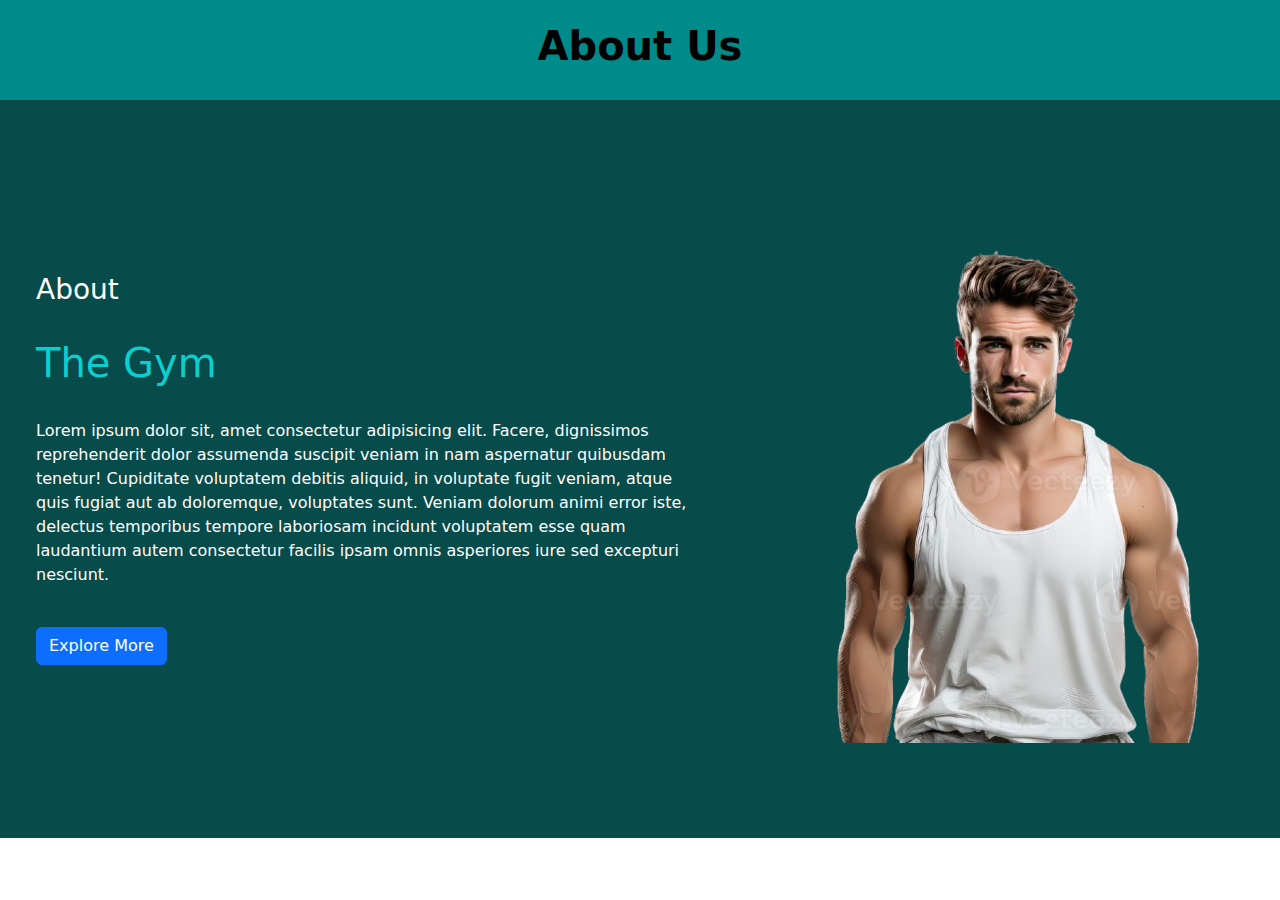
<file: about.html>
<!DOCTYPE html>
<html lang="en">
<head>
    <meta charset="UTF-8">
    <meta name="viewport" content="width=device-width, initial-scale=1.0">
    <title>About</title>
    <link rel="stylesheet" href="main.css">
     <!-- bootrap -->
     <link href="https://cdn.jsdelivr.net/npm/bootstrap@5.3.3/dist/css/bootstrap.min.css" rel="stylesheet"
     integrity="sha384-QWTKZyjpPEjISv5WaRU9OFeRpok6YctnYmDr5pNlyT2bRjXh0JMhjY6hW+ALEwIH" crossorigin="anonymous">
    
</head>
<body>
    <div class="container-fluid p-0">
        <div style="width: 100%; height: 100px;  background-color: darkcyan; display: flex; align-items: center; justify-content: center;" class="about-us">
            <h1 style="color: black; font-weight: bold;">About Us</h1>

        </div>
        <div class="row">
            <div class="left col-md-7 bp px-5 gap-4">
                <h3>About</h3>
                <h1 style="color: rgb(11, 207, 207);">The Gym</h1>
                <p>Lorem ipsum dolor sit, amet consectetur adipisicing elit. Facere, dignissimos reprehenderit dolor assumenda suscipit veniam in nam aspernatur quibusdam tenetur! Cupiditate voluptatem debitis aliquid, in voluptate fugit veniam, atque quis fugiat aut ab doloremque, voluptates sunt. Veniam dolorum animi error iste, delectus temporibus tempore laboriosam incidunt voluptatem esse quam laudantium autem consectetur facilis ipsam omnis asperiores iure sed excepturi nesciunt.</p>
                <button class="btn btn-primary">Explore More</button>

            </div>
            <div class="right col-md-5 bp pt-5">
                <img src="about-1-removebg-preview.png" alt="">

    
            </div>

        </div>
       
    </div>
      <!-- js -->
      <script src="https://cdn.jsdelivr.net/npm/bootstrap@5.3.3/dist/js/bootstrap.bundle.min.js"
      integrity="sha384-YvpcrYf0tY3lHB60NNkmXc5s9fDVZLESaAA55NDzOxhy9GkcIdslK1eN7N6jIeHz"
      crossorigin="anonymous"></script>
</body>
</html>
</file>
<file: main.css>
.bp{
    /* border: solid 2px pink; */
}
.bg{
    /* border: solid 2px green; */
}
.by{
    /* border: solid 2px yellow; */
}

.slider{
    width: 100%;
    /* height: 100vh; */
    /* border: solid 2px green; */
}
.carousel-item{
    background-image: url(image-1.avif);
    width: 100%;
    height: 100vh;
    background-size: cover;
    background-position: center;
   
}
.carousel-item::before{
    content: "";
    height: 100%;
    width: 100%;
    position: absolute;
    background-color: rgba(0, 0, 0, 0.565);
}
.carousel-item:nth-child(2){
    background-image: url(iamge-2.avif);
}
.carousel-item:nth-child(3){
    background-image: url(imag-2.avif);
}
.text{
    position: absolute;
    color: white;
    width: 70%;
    height: 400px;
    /* background-color: aqua; */
    display: flex;
    text-align: center;
    flex-direction: column;
    align-items: center;
    justify-content: center;
    gap: 30px;
    top: 25%;
    left: 15%;
}
.left{
    height: 82vh;
    background-color: rgb(8, 75, 75);
    flex-direction: column;
    color: white;
    display: flex;
    align-items: start;
    justify-content: center;
}
.right{
    height: 82vh;
    background-color: rgb(8, 75, 75);
    display: flex;
    align-items: center;
    justify-content: center;
}
.cards-sec{
    /* height: 100vh; */
    border: solid 2px rgba(0, 0, 0, 0.087);

}
.cards{
    background-color: grey;
    height: 500px;
}
.cards-top{
    height: 250px;
}
.cards-end{
    height: 250px;
    color: white;
}
.cards-top img{
    width: 200px;
   
}
</file>
